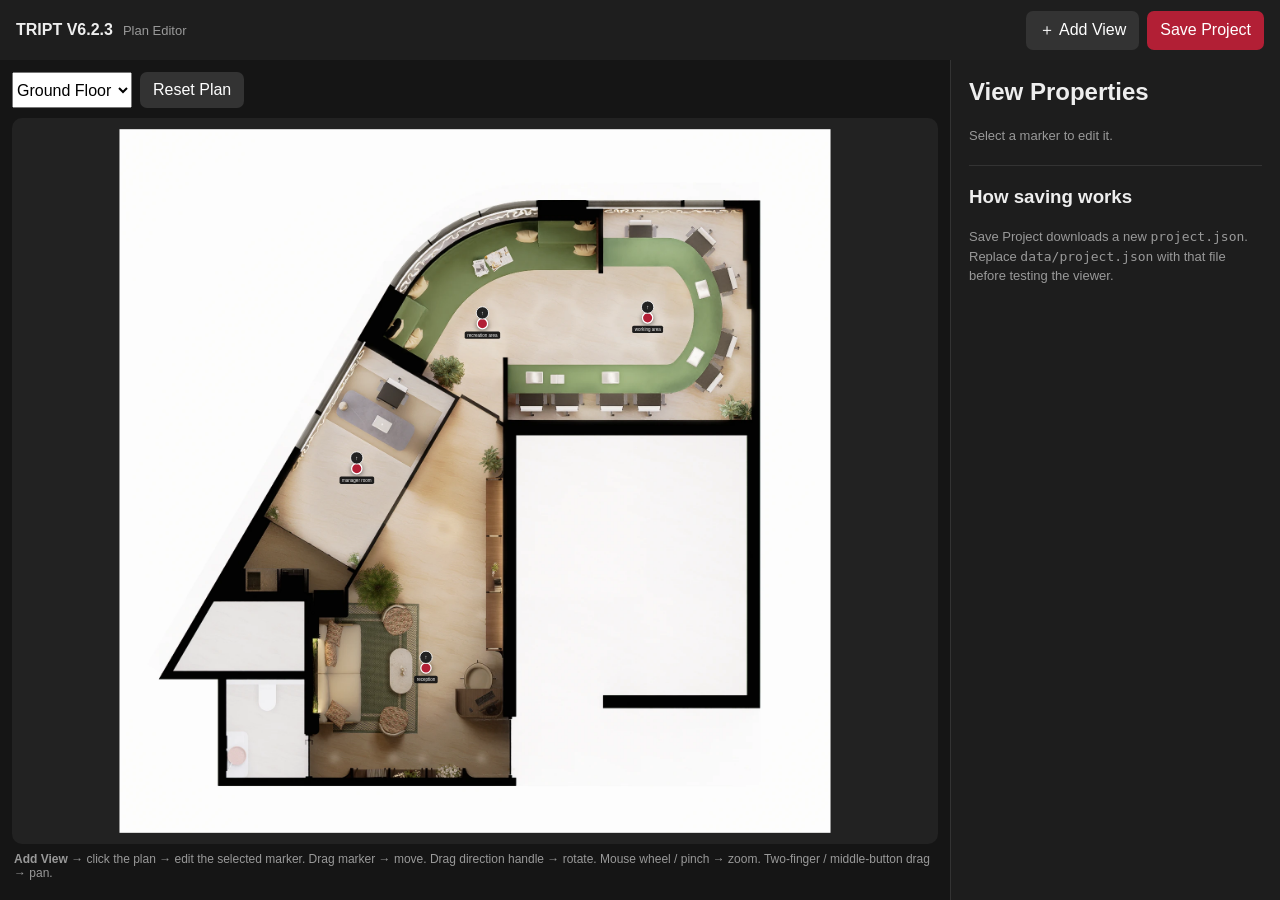
<file: editor.html>
<!doctype html>
<html lang="en">
<head>
<meta charset="utf-8">
<meta name="viewport" content="width=device-width,initial-scale=1,viewport-fit=cover">
<title>TRIPT V6.2.3 — Plan Editor</title>
<link rel="stylesheet" href="css/editor.css">
</head>
<body>
<header class="editor-head">
  <div class="brand"><strong>TRIPT V6.2.3</strong><span>Plan Editor</span></div>
  <div class="actions">
    <button id="addView">＋ Add View</button>
    <button id="saveProject" class="primary">Save Project</button>
  </div>
</header>

<main class="editor-main">
  <section class="workspace">
    <div class="plan-toolbar">
      <select id="floorSelect"></select>
      <button id="resetView">Reset Plan</button>
    </div>

    <div id="editorPlanViewport" class="plan-viewport">
      <div id="editorPlan" class="plan-stage">
        <img id="editorPlanImage" alt="Floor plan">
        <div id="editorMarkers" class="marker-layer"></div>
      </div>
    </div>

    <div class="hint">
      <strong>Add View</strong> → click the plan → edit the selected marker.
      Drag marker → move. Drag direction handle → rotate.
      Mouse wheel / pinch → zoom. Two-finger / middle-button drag → pan.
    </div>
  </section>

  <aside class="panel">
    <h2>View Properties</h2>
    <div id="noSelection" class="muted">Select a marker to edit it.</div>

    <form id="viewForm" class="hidden">
      <label>Name<input id="viewName" required></label>

      <label>Panorama
        <select id="panoramaSelect" required></select>
      </label>

      <div class="coord-display">
        <span>Marker Coordinates</span>
        <strong id="liveCoordinates">X 0.00% | Y 0.00%</strong>
      </div>

      <div class="coord-grid">
        <label>X %<input id="xPos" type="number" step="0.01" min="0" max="100"></label>
        <label>Y %<input id="yPos" type="number" step="0.01" min="0" max="100"></label>
      </div>

      <label>Heading °<input id="heading" type="number" step="1" min="-180" max="360"></label>

      <div class="form-actions">
        <button type="button" id="applyChanges" class="primary">Apply Changes</button>
        <button type="button" id="deleteView" class="danger">Delete</button>
      </div>
    </form>

    <hr>

    <h3>How saving works</h3>
    <p class="small">
      Save Project downloads a new <code>project.json</code>.
      Replace <code>data/project.json</code> with that file before testing the viewer.
    </p>
    <div id="status" class="status"></div>
  </aside>
</main>

<script src="data/scenes.js"></script>
<script src="js/editor.js"></script>
</body>
</html>
</file>
<file: css/editor.css>
*{box-sizing:border-box}
html,body{margin:0;min-height:100%;font-family:Arial,sans-serif;background:#151515;color:#eee}
body{overflow:hidden}
.editor-head{min-height:60px;display:flex;align-items:center;justify-content:space-between;gap:12px;padding:10px 16px;background:#1e1e1e;position:sticky;top:0;z-index:20}
.brand{display:flex;align-items:center;gap:10px;white-space:nowrap}
.editor-head span{color:#999;font-size:13px}
.actions{display:flex;gap:8px}
button,select,input{font:inherit}
button{border:0;border-radius:7px;padding:9px 13px;background:#333;color:#fff;cursor:pointer}
button.primary{background:#b21f35}
button.danger{background:#6b1c27}
button:active{transform:translateY(1px)}
.editor-main{display:grid;grid-template-columns:minmax(0,1fr) 330px;height:calc(100vh - 60px);min-height:0}
.workspace{padding:12px;min-width:0;min-height:0;display:flex;flex-direction:column}
.plan-toolbar{display:flex;gap:8px;margin-bottom:10px;flex:0 0 auto}
.plan-toolbar select{min-width:120px}
.plan-viewport{position:relative;flex:1;min-height:0;overflow:hidden;background:#222;border-radius:10px;display:flex;align-items:center;justify-content:center;touch-action:none}
.plan-stage{position:relative;width:auto;height:auto;max-width:none;max-height:none;transform-origin:center center;flex:0 0 auto}
.plan-stage img{display:block;width:auto;height:auto;max-width:none;max-height:none;user-select:none;-webkit-user-drag:none;pointer-events:none}
.marker-layer{position:absolute;inset:0}
.marker{position:absolute;transform:translate(-50%,-50%);width:28px;height:28px;border-radius:50%;background:#b21f35;border:3px solid #fff;box-shadow:0 3px 12px #0008;cursor:grab;z-index:5;touch-action:none}
.marker:active{cursor:grabbing}
.marker.selected{outline:3px solid #fff8}
.direction{position:absolute;width:32px;height:32px;left:50%;top:-31px;transform:translateX(-50%);border-radius:50%;border:2px solid #fff;background:#222;cursor:grab;font-size:14px;display:flex;align-items:center;justify-content:center;padding:0}
.marker-label{position:absolute;top:30px;left:50%;transform:translateX(-50%);white-space:nowrap;font-size:11px;background:#111e;padding:3px 6px;border-radius:4px}
.panel{background:#1d1d1d;border-left:1px solid #333;padding:18px;overflow:auto;min-width:0}
.panel h2{margin-top:0}
.panel label{display:block;font-size:12px;color:#aaa;margin:13px 0}
.panel input,.panel select{width:100%;margin-top:6px;padding:9px;background:#292929;border:1px solid #444;color:#fff;border-radius:6px}
.coord-grid{display:grid;grid-template-columns:1fr 1fr;gap:8px}
.coord-display{margin:14px 0 4px;padding:9px 10px;background:#252525;border:1px solid #383838;border-radius:6px;display:flex;flex-direction:column;gap:4px}
.coord-display span{font-size:11px;color:#999}
.coord-display strong{font-size:13px;color:#fff}
.form-actions{display:flex;gap:8px;margin-top:18px}
.form-actions button{flex:1}
.muted,.small{color:#999;font-size:13px;line-height:1.5}
.hint{color:#999;font-size:12px;padding:8px 2px;flex:0 0 auto}
.status{margin-top:12px;color:#9f9;font-size:13px;line-height:1.4}
.hidden{display:none!important}
hr{border:0;border-top:1px solid #333;margin:20px 0}

@media(max-width:900px){
  .editor-main{grid-template-columns:1fr;height:auto;min-height:calc(100vh - 60px);overflow:auto}
  body{overflow:auto}
  .workspace{height:58vh;min-height:360px}
  .panel{border-left:0;border-top:1px solid #333}
}

@media(max-width:600px){
  .editor-head{align-items:flex-start;flex-direction:column;padding:10px 12px}
  .actions{width:100%}
  .actions button{flex:1}
  .workspace{height:52vh;min-height:300px;padding:8px}
  .plan-toolbar{margin-bottom:8px}
  .plan-toolbar button,.plan-toolbar select{padding:8px}
  .panel{padding:14px}
  .hint{font-size:11px}
  .marker{width:24px;height:24px;border-width:2px}
  .direction{width:28px;height:28px;top:-28px}
  .marker-label{font-size:10px;top:26px}
}

@media(max-width:600px) and (orientation:landscape){
  .workspace{height:68vh;min-height:260px}
  .editor-main{grid-template-columns:1fr}
}
</file>
